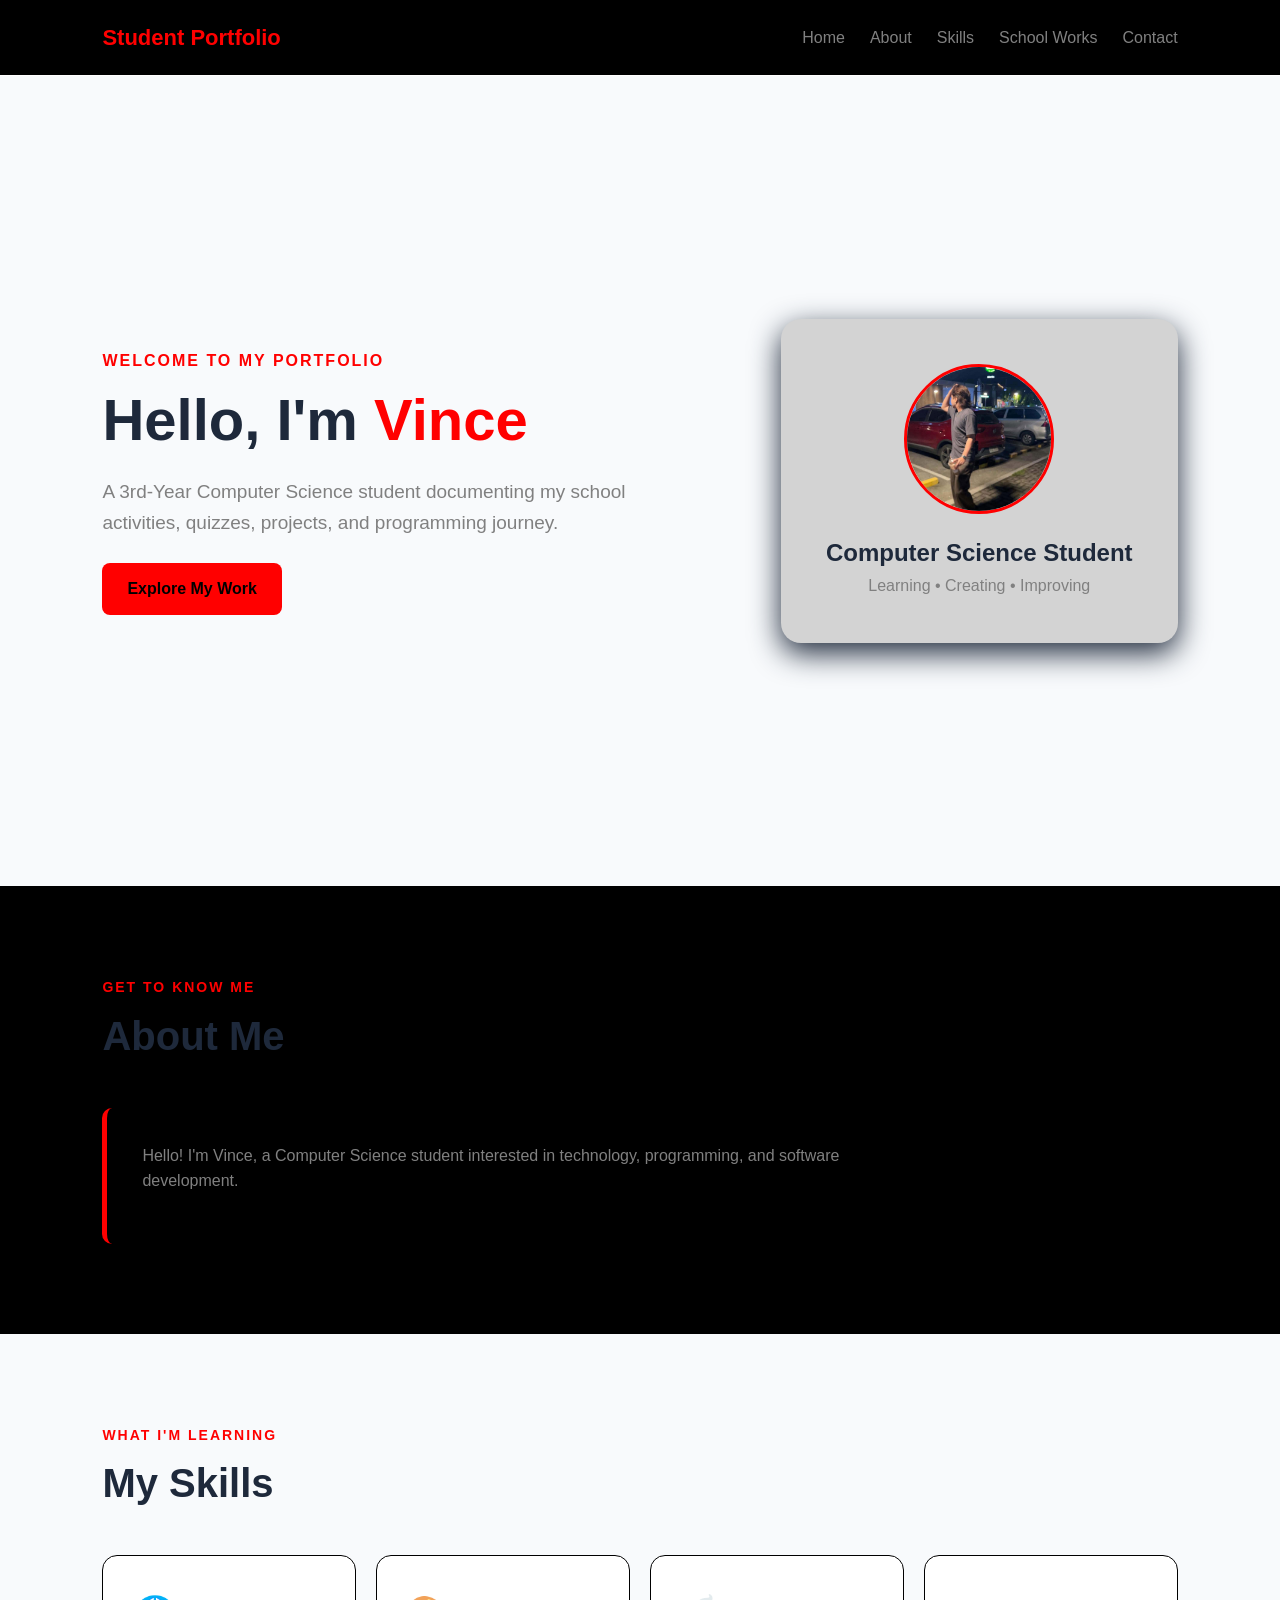
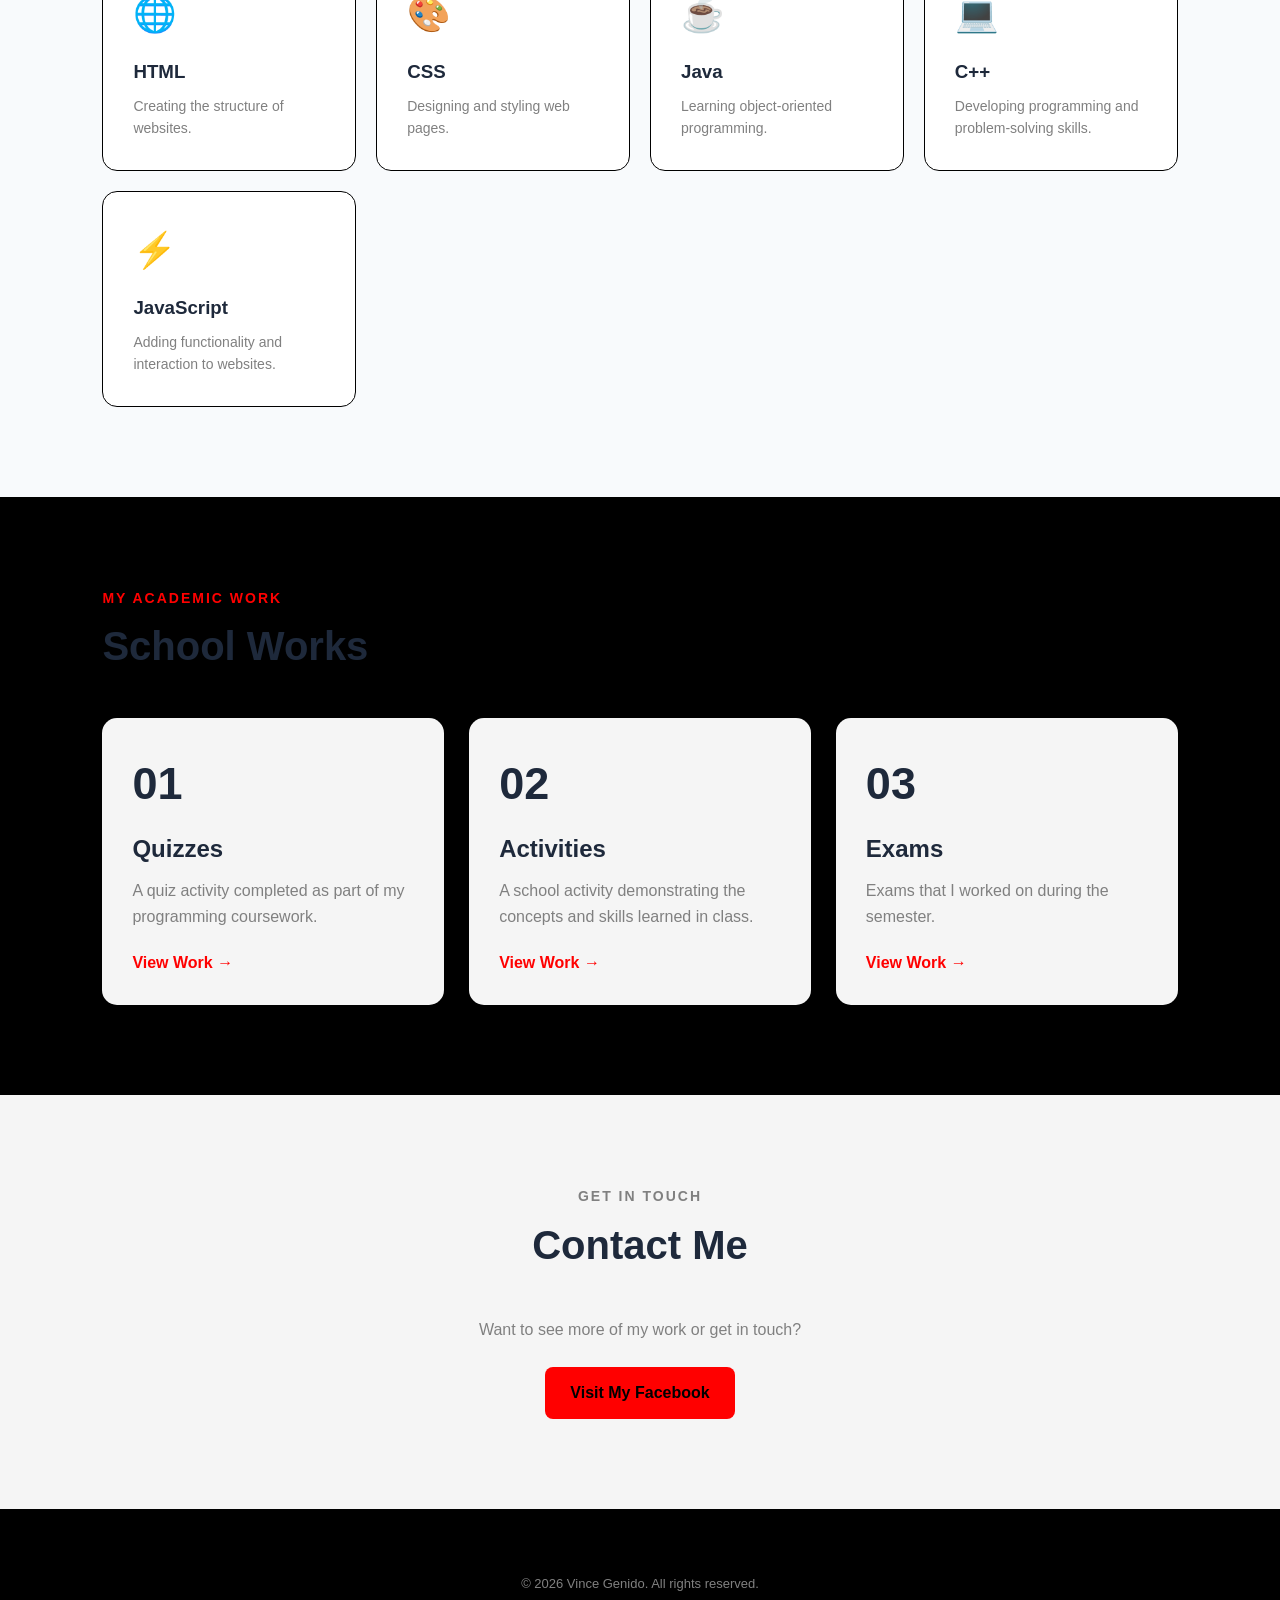
<file: index.html>
<!DOCTYPE html>
<html lang="en">

<head>
    <meta charset="UTF-8">
    <meta name="viewport" content="width=device-width, initial-scale=1.0">

    <title>Vince's | Student Portfolio</title>

    <link rel="stylesheet" href="style.css">
</head>

<body>

    
    <header>
        <div class="logo">Student Portfolio</div>

        <nav>
            <a href="#home">Home</a>
            <a href="#about">About</a>
            <a href="#skills">Skills</a>
            <a href="#projects">School Works</a>
            <a href="#contact">Contact</a>
        </nav>
    </header>


    
    <section id="home" class="home">

        <div class="home-text">

            <p class="welcome">WELCOME TO MY PORTFOLIO</p>

            <h1>
                Hello, I'm <span>Vince</span>
            </h1>

            <p class="description">
                A 3rd-Year Computer Science student documenting my
                school activities, quizzes, projects, and
                programming journey.
            </p>

            <a href="#projects" class="main-button">
                Explore My Work
            </a>

        </div>

        <div class="home-card">
    <div class="circle">
        <img src="images/vince.jpeg" alt="Vince">
    </div>

    <h2>Computer Science Student</h2>
    <p>Learning • Creating • Improving</p>
</div>

    </section>


   
    <section id="about" class="about">

        <div class="section-title">
            <p>GET TO KNOW ME</p>
            <h2>About Me</h2>
        </div>

        <div class="about-box">

            <p>
                Hello! I'm Vince, a Computer Science student
                interested in technology, programming, and software
                development.
            </p>


        </div>

    </section>


    <section id="skills" class="skills-section">

        <div class="section-title">
            <p>WHAT I'M LEARNING</p>
            <h2>My Skills</h2>
        </div>

        <div class="skill-container">

            <div class="skill-card">
                <div class="skill-icon">🌐</div>
                <h3>HTML</h3>
                <p>Creating the structure of websites.</p>
            </div>

            <div class="skill-card">
                <div class="skill-icon">🎨</div>
                <h3>CSS</h3>
                <p>Designing and styling web pages.</p>
            </div>

            <div class="skill-card">
                <div class="skill-icon">☕</div>
                <h3>Java</h3>
                <p>Learning object-oriented programming.</p>
            </div>

            <div class="skill-card">
                <div class="skill-icon">💻</div>
                <h3>C++</h3>
                <p>Developing programming and problem-solving skills.</p>
            </div>

            <div class="skill-card">
                <div class="skill-icon">⚡</div>
                <h3>JavaScript</h3>
                <p>Adding functionality and interaction to websites.</p>
            </div>

        </div>

    </section>


    
    <section id="projects" class="projects-section">

        <div class="section-title">
            <p>MY ACADEMIC WORK</p>
            <h2>School Works</h2>
        </div>

        <div class="project-container">

            
            <div class="project-card">

                <div class="project-number">01</div>

                <h3>Quizzes</h3>

                <p>
                    A quiz activity completed as part of my
                    programming coursework.
                </p>

                <a href="quiz1.html" class="project-button">
                    View Work →
                </a>

            </div>


            
            <div class="project-card">

                <div class="project-number">02</div>

                <h3>Activities</h3>

                <p>
                    A school activity demonstrating the concepts
                    and skills learned in class.
                </p>

                <a href="#" class="project-button">
                    View Work →
                </a>

            </div>


            
            <div class="project-card">

                <div class="project-number">03</div>

                <h3>Exams</h3>

                <p>
                    Exams that I worked on
                    during the semester.
                </p>

                <a href="midterm_exam.html" class="project-button">
                    View Work →
                </a>

            </div>

        </div>

    </section>


    
    <section id="contact" class="contact">

        <div class="section-title">
            <p>GET IN TOUCH</p>
            <h2>Contact Me</h2>
        </div>

        <p>
            Want to see more of my work or get in touch?
        </p>

        <a
            href="https://www.facebook.com/qwertyasdfvckk"
            class="main-button">
            Visit My Facebook
        </a>

    </section>


    
    <footer>


        <p class="copyright">
            © 2026 Vince Genido. All rights reserved.
        </p>

    </footer>

</body>
</html>
</file>
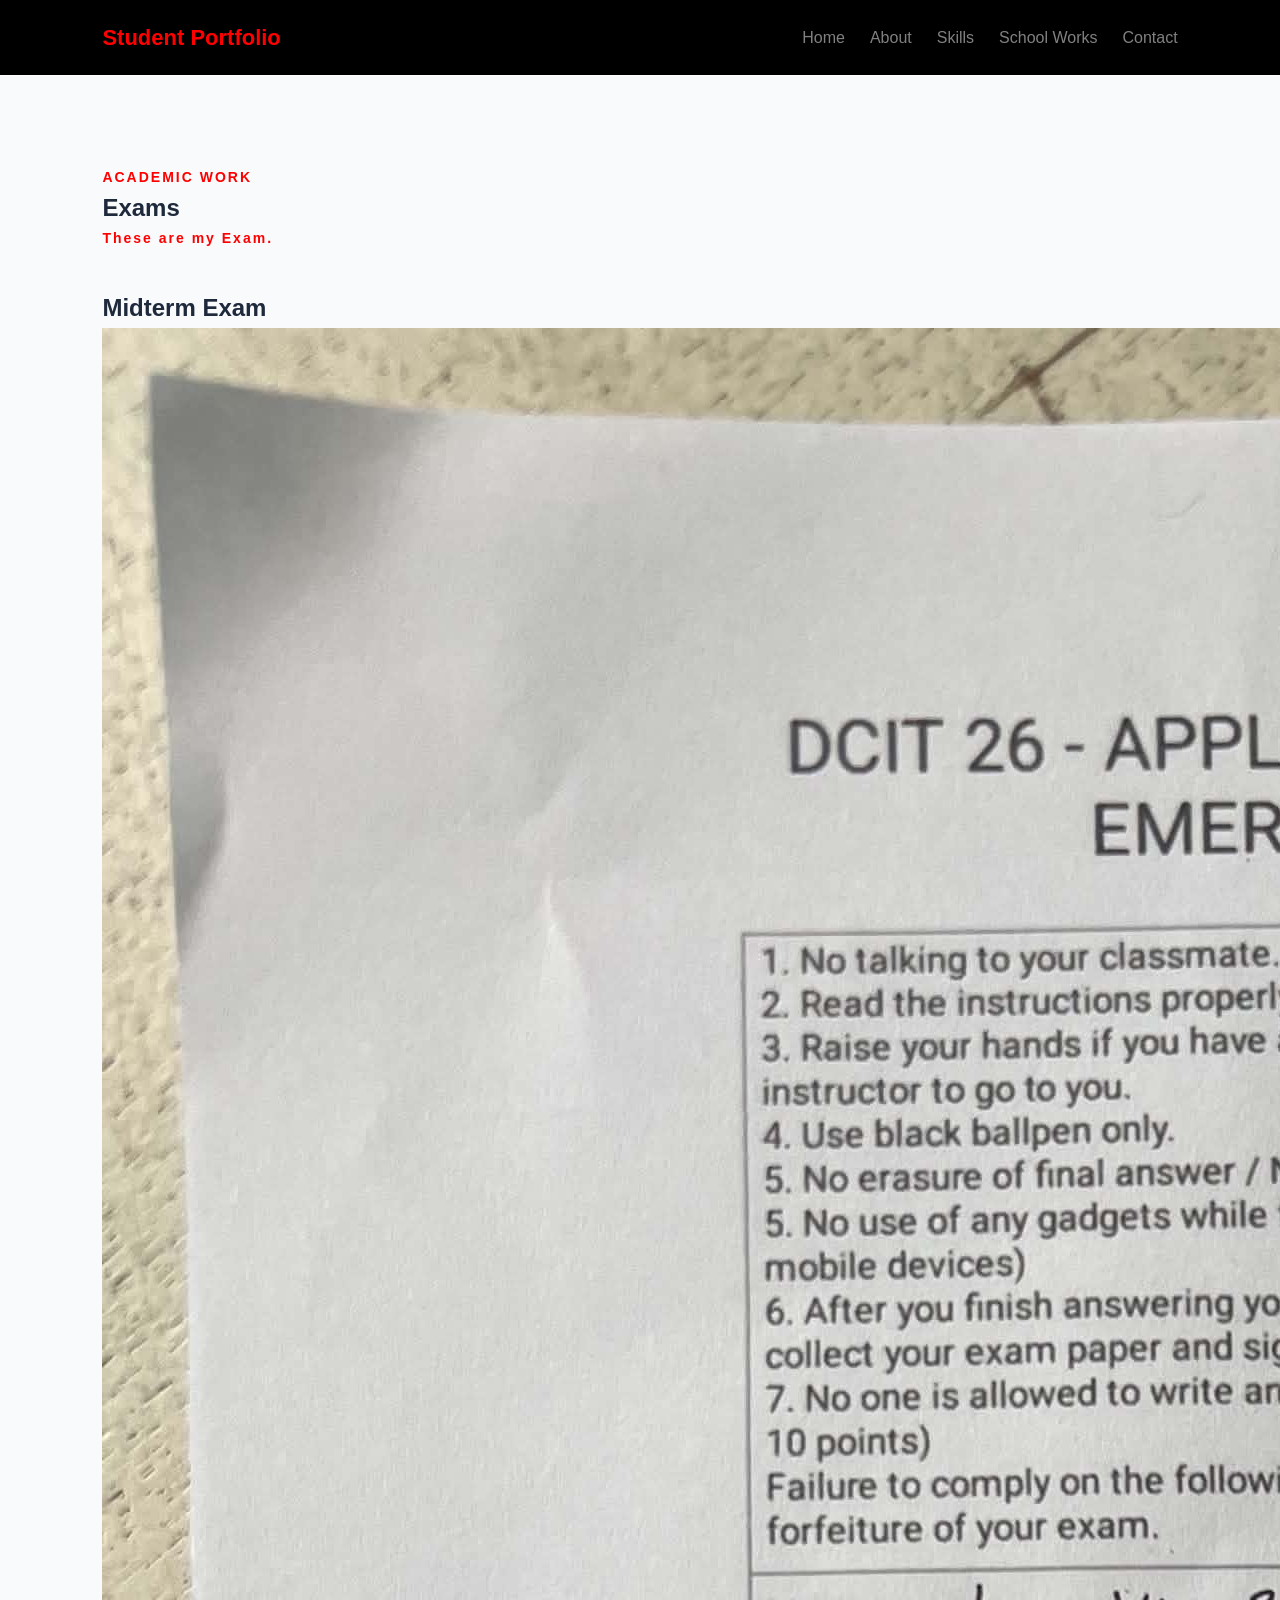
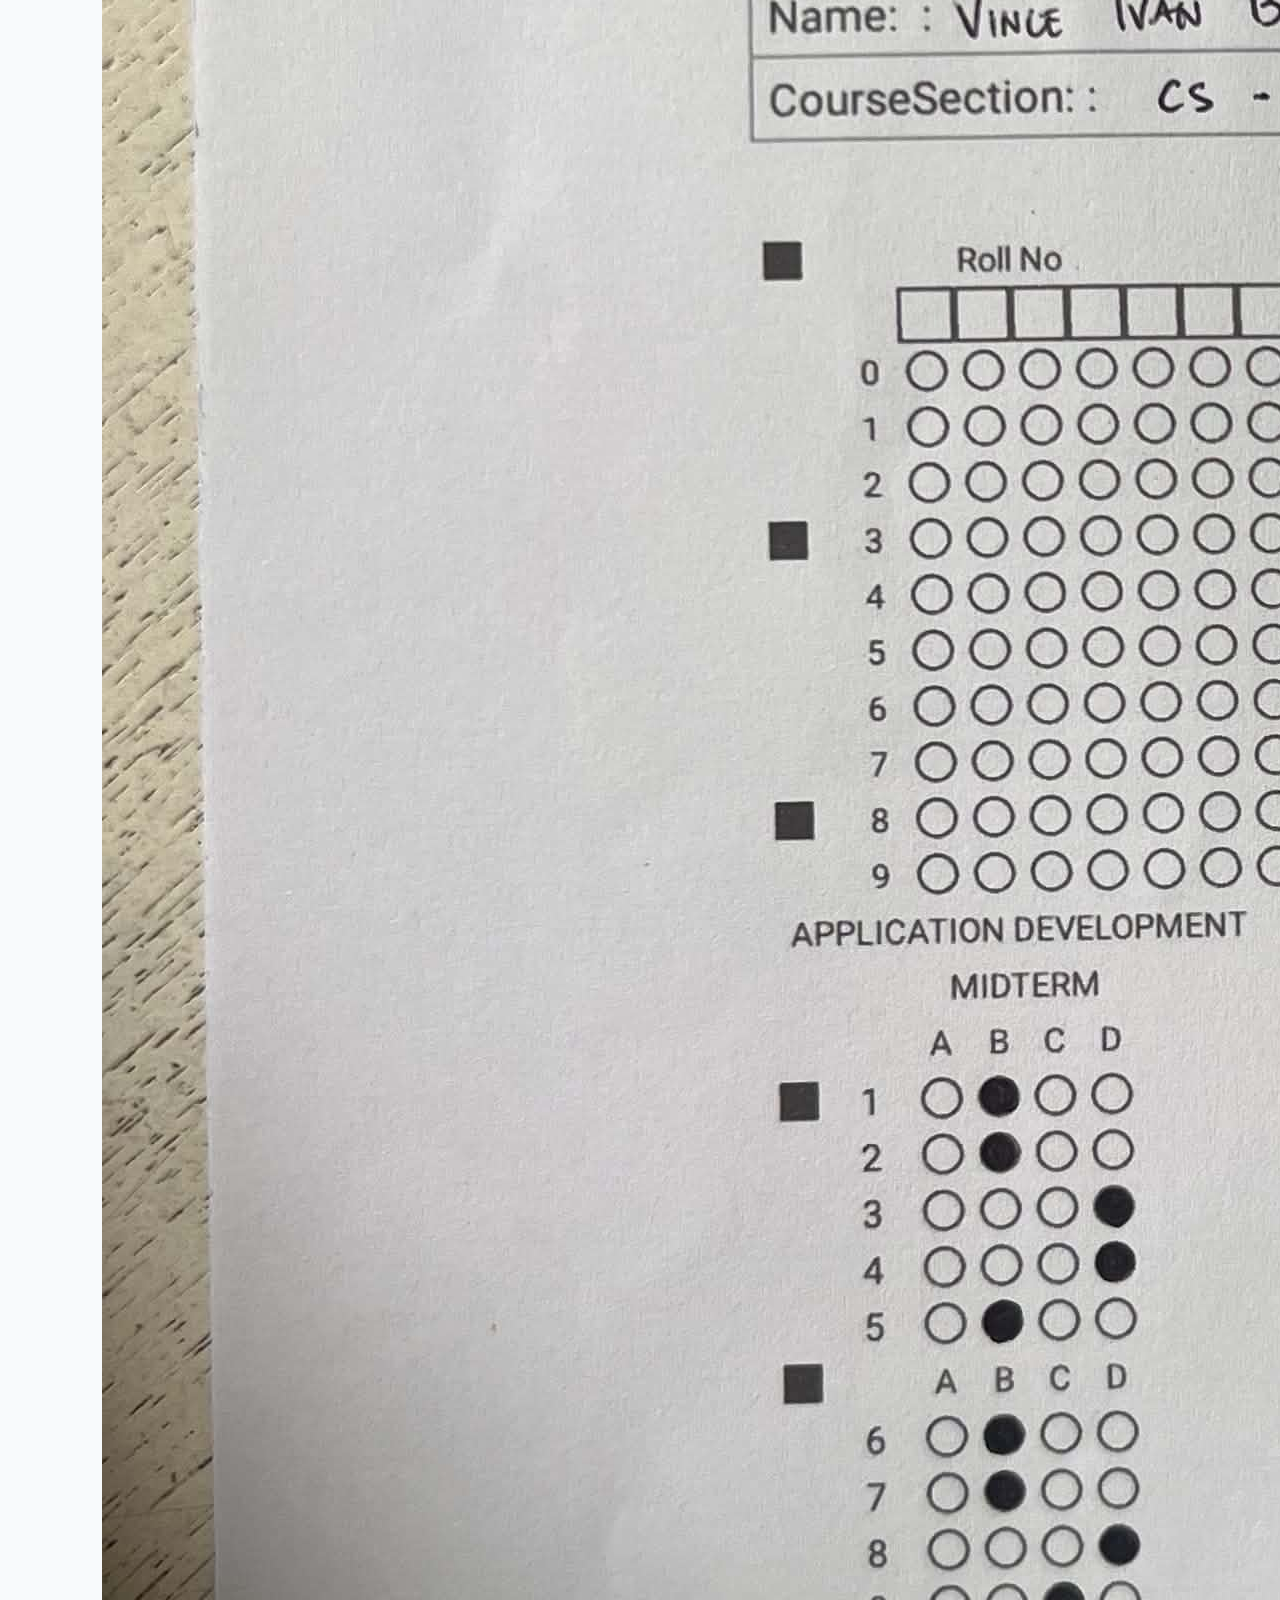
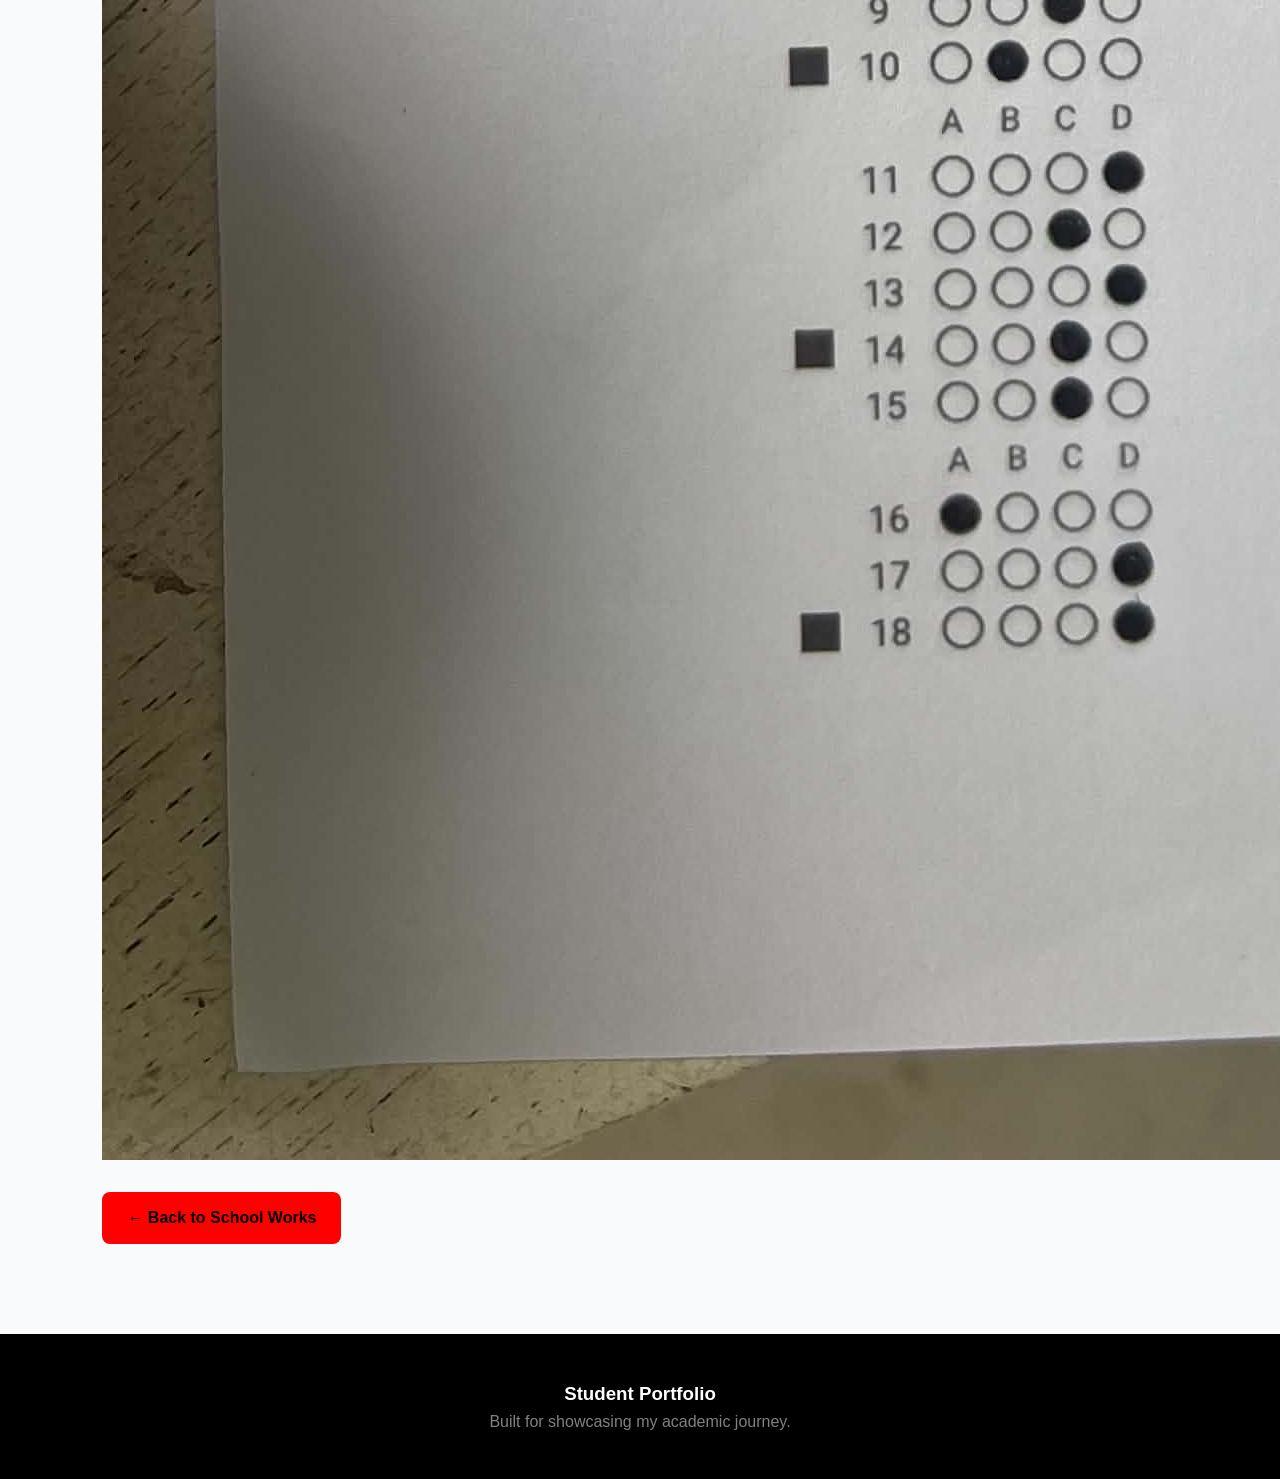
<file: midterm_exam.html>
<!DOCTYPE html>
<html lang="en">

<head>
    <meta charset="UTF-8">
    <meta name="viewport" content="width=device-width, initial-scale=1.0">

    <title>Exams | Student Portfolio</title>

    <link rel="stylesheet" href="style.css">
</head>

<body>

    <!-- NAVIGATION -->
    <header>

        <div class="logo">
            Student Portfolio
        </div>

        <nav>
            <a href="index.html">Home</a>
            <a href="index.html#about">About</a>
            <a href="index.html#skills">Skills</a>
            <a href="index.html#projects">School Works</a>
            <a href="index.html#contact">Contact</a>
        </nav>

    </header>


    <!-- Exams -->
    <section class="exams-page">

        <div class="section-title">

            <p>ACADEMIC WORK</p>

            <h1>Exams</h1>

            <p>
                These are my Exam.
            </p>

        </div>


        <div class="exam-images">

            <div class="exam-image-card">

                <h2>Midterm Exam</h2>

                <img
                    src="midterm_exam.jpg"
                    alt="Midterm Exam"
                >

            </div>

        </div>


        <a href="index.html#projects" class="main-button">
            ← Back to School Works
        </a>

    </section>


    <!-- FOOTER -->
    <footer>

        <h3>Student Portfolio</h3>

        <p>
            Built for showcasing my academic journey.
        </p>

    </footer>

</body>

</html>
</file>
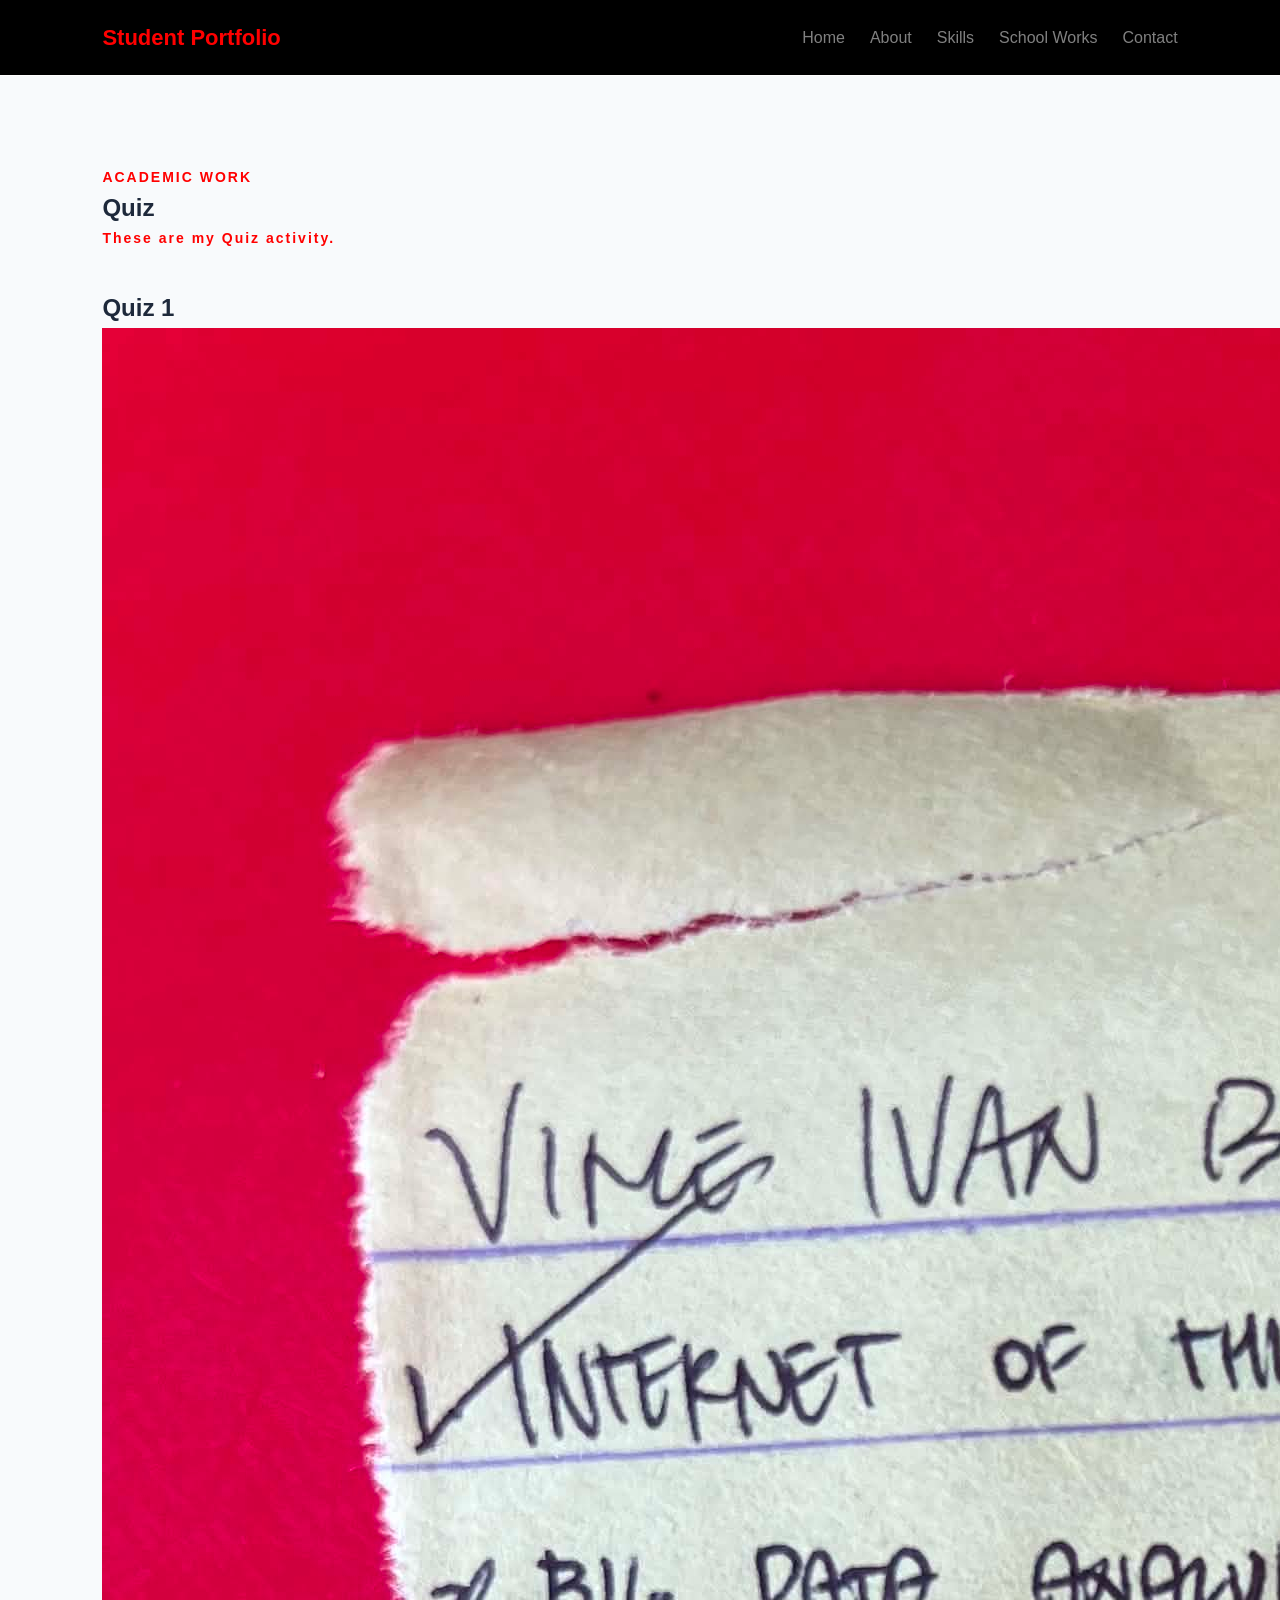
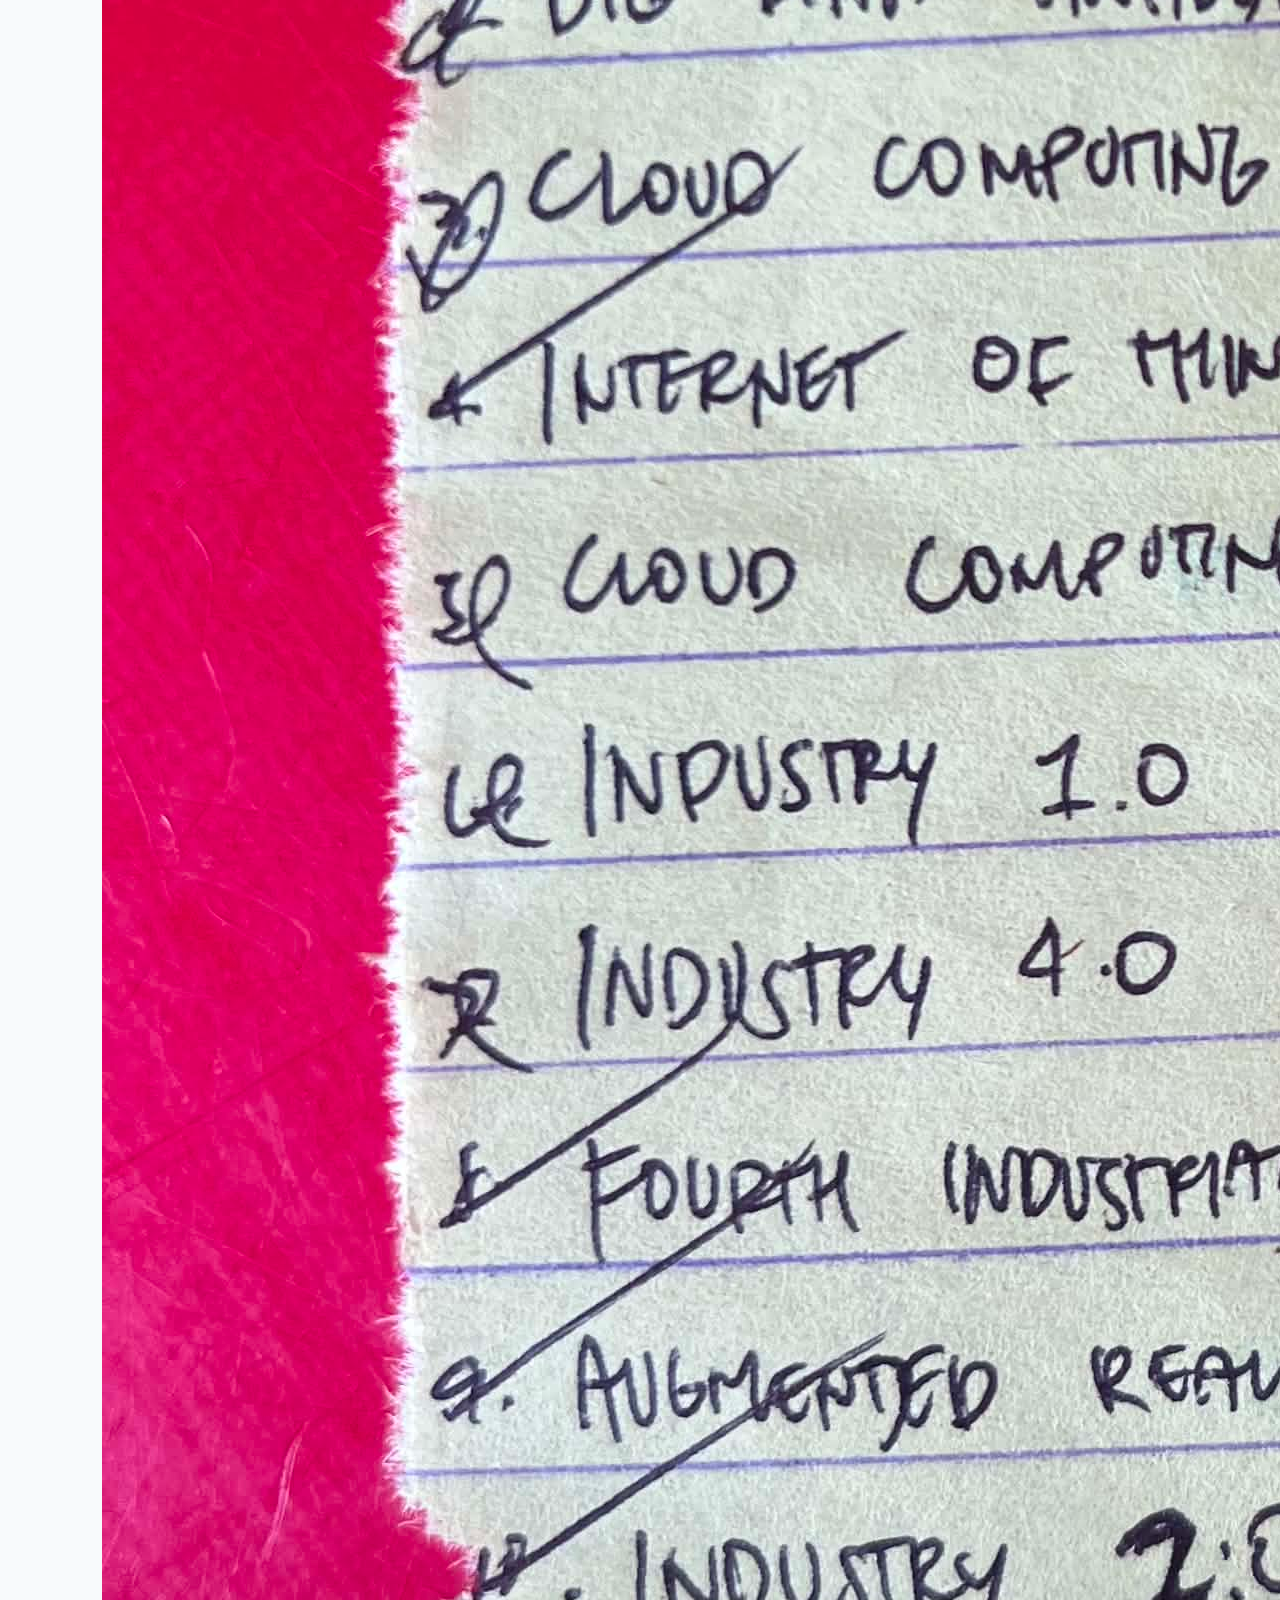
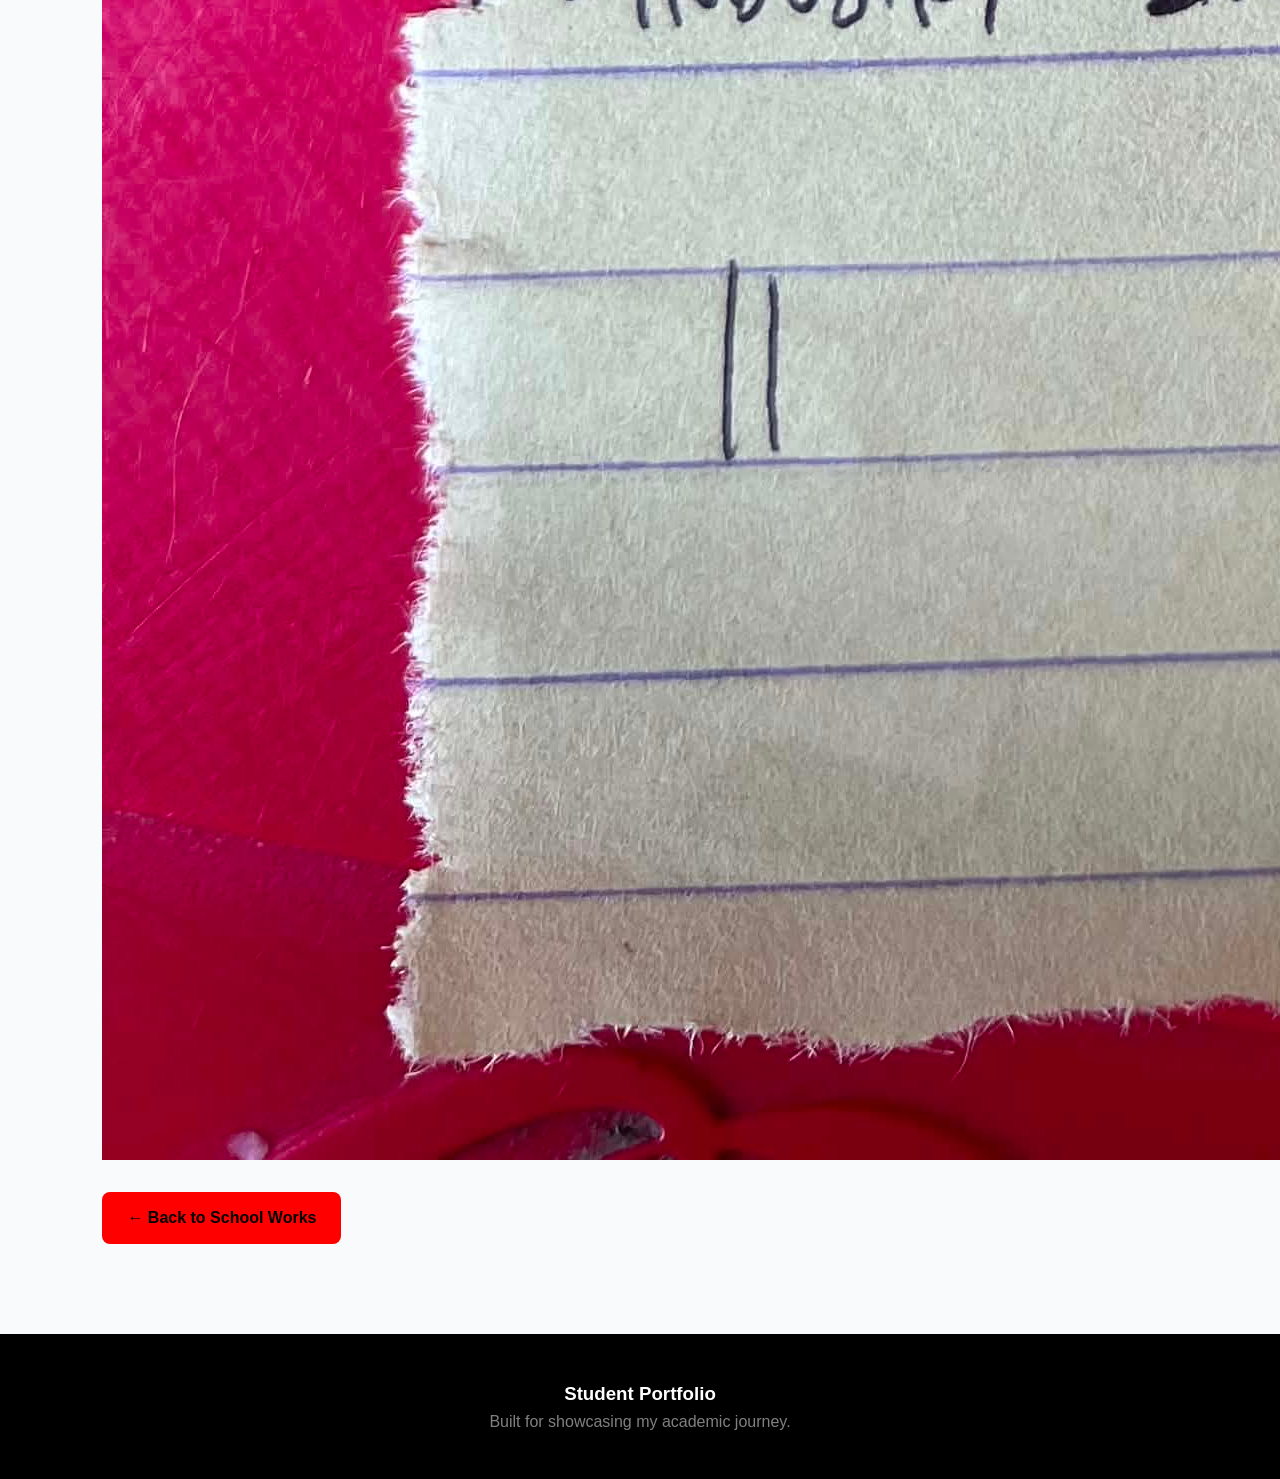
<file: quiz1.html>
<!DOCTYPE html>
<html lang="en">

<head>
    <meta charset="UTF-8">
    <meta name="viewport" content="width=device-width, initial-scale=1.0">

    <title>Quizzes | Student Portfolio</title>

    <link rel="stylesheet" href="style.css">
</head>

<body>

    <!-- NAVIGATION -->
    <header>

        <div class="logo">
            Student Portfolio
        </div>

        <nav>
            <a href="index.html">Home</a>
            <a href="index.html#about">About</a>
            <a href="index.html#skills">Skills</a>
            <a href="index.html#projects">School Works</a>
            <a href="index.html#contact">Contact</a>
        </nav>

    </header>


    <!-- QUIZ -->
    <section class="quiz-page">

        <div class="section-title">

            <p>ACADEMIC WORK</p>

            <h1>Quiz</h1>

            <p>
                These are my Quiz activity.
            </p>

        </div>


        <div class="quiz-images">

            <div class="quiz-image-card">

                <h2>Quiz 1</h2>

                <img
                    src="genidoquiz1.jpg"
                    alt="Quiz 1"
                >

            </div>

        </div>


        <a href="index.html#projects" class="main-button">
            ← Back to School Works
        </a>

    </section>


    <!-- FOOTER -->
    <footer>

        <h3>Student Portfolio</h3>

        <p>
            Built for showcasing my academic journey.
        </p>

    </footer>

</body>

</html>
</file>
<file: style.css>
* {
    margin: 0;
    padding: 0;
    box-sizing: border-box;
}

html {
    scroll-behavior: smooth;
}

body {
    font-family: Arial, sans-serif;
    background: #f8fafc;
    color: #1e293b;
    line-height: 1.6;
}




header {
    display: flex;
    justify-content: space-between;
    align-items: center;

    padding: 20px 8%;

    background: black;

    position: sticky;
    top: 0;

    z-index: 1000;

    border-bottom: 1px solid white;  ;
}

.logo {
    font-size: 22px;
    font-weight: bold;
    color: red;
}

nav {
    display: flex;
    gap: 25px;
}

nav a {
    text-decoration: none;
    color: gray;
    font-weight: 500;
}

nav a:hover {
    color: red;
}



.home {
    min-height: 90vh;

    display: flex;
    align-items: center;
    justify-content: space-between;

    padding: 80px 8%;

    gap: 50px;
}

.home-text {
    max-width: 650px;
}

.welcome {
    color: red;
    font-weight: bold;
    letter-spacing: 2px;
    margin-bottom: 15px;
}

.home h1 {
    font-size: 58px;
    line-height: 1.1;
    margin-bottom: 25px;
}

.home h1 span {
    color: red;
}

.description {
    font-size: 19px;
    color: gray;
    max-width: 600px;
}

.main-button {
    display: inline-block;

    margin-top: 25px;

    padding: 13px 25px;

    background: red;
    color: black;

    text-decoration: none;

    border-radius: 8px;

    font-weight: bold;
}

.main-button:hover {
    background: red;
}






.home-card {
    background:  lightgray;
    padding: 45px;
    border-radius: 20px;
    text-align: center;
    box-shadow: 0 10px 30px  #1E293B;
    min-width: 280px;
}

.circle {
    width: 150px;
    height: 150px;
    margin: 0 auto 20px;

    border-radius: 50%;
    overflow: hidden;

    border: 3px solid red;
}

.circle img {
    width: 100%;
    height: 100%;
    object-fit: cover;
    object-position: center;

    display: block;
}



.home-card p {
    color: gray;
}




section {
    padding: 90px 8%;
}

.section-title {
    margin-bottom: 40px;
}

.section-title p {
    color: red;
    font-weight: bold;
    letter-spacing: 2px;
    font-size: 14px;
}

.section-title h2 {
    font-size: 40px;
    margin-top: 5px;
}




.about {
    background: black   ;
}

.about-box {
    max-width: 850px;

    background: black;

    padding: 35px;

    border-left: 5px solid red;

    border-radius: 10px;
}

.about-box p {
    margin-bottom: 15px;
    color: gray ;
}




.skill-container {
    display: grid;

    grid-template-columns:
        repeat(auto-fit, minmax(200px, 1fr));

    gap: 20px;
}

.skill-card {
    background: white;

    padding: 30px;

    border-radius: 15px;

    border: 1px solid black;

    transition: 0.3s;
}

.skill-card:hover {
    transform: translateY(-7px);

    box-shadow:
        0 10px 25px rgba(0, 0, 0, 0.08);
}

.skill-icon {
    font-size: 35px;

    margin-bottom: 15px;
}

.skill-card h3 {
    margin-bottom: 8px;
}

.skill-card p {
    color: gray ;
    font-size: 14px;
}



.projects-section {
    background: black   ;
}

.project-container {
    display: grid;

    grid-template-columns:
        repeat(auto-fit, minmax(280px, 1fr));

    gap: 25px;
}

.project-card {
    background: whitesmoke;   ;

    padding: 30px;

    border-radius: 15px;

    position: relative;

    border: 1px  #1E293B ;
}

.project-number {
    font-size: 45px;

    font-weight: bold;

    color:  #1E293B;

    margin-bottom: 10px;
}

.project-card h3 {
    font-size: 24px;

    margin-bottom: 10px;
}

.project-card p {
    color: gray ;

    margin-bottom: 20px;
}

.project-button {
    text-decoration: none;

    color: red;

    font-weight: bold;
}

.project-button:hover {
    color: red;
}




.contact {
    text-align: center;

    background: whitesmoke;
}

.contact p {
    color: gray ;
}



footer {
    text-align: center;

    padding: 45px 20px;

    background: black;

    color: white;
}

footer p {
    color: gray ;
}

.copyright {
    margin-top: 20px;

    font-size: 13px;
}





@media (max-width: 768px) {

    header {
        flex-direction: column;

        gap: 15px;
    }

    nav {
        gap: 12px;

        flex-wrap: wrap;

        justify-content: center;
    }

    .home {
        flex-direction: column;

        text-align: center;

        padding-top: 60px;
    }

    .home h1 {
        font-size: 42px;
    }

    .home-card {
        width: 100%;
        max-width: 350px;
    }


.quiz-page {
    min-height: 90vh;
    background: black;
}

.quiz-images {
    display: grid;
    grid-template-columns: 1fr 1fr;
    gap: 30px;
    max-width: 1100px;
    margin-bottom: 40px;
}

.quiz-image-card {
    background: black;
    padding: 20px;
    border-radius: 15px;
    border: 1px solid black;
    box-shadow: 0 8px 20px rgba(0, 0, 0, 0.06);
}

.quiz-image-card h2 {
    margin-bottom: 15px;
    color: gray    ;
}

.quiz-image-card img {
    width: 100%;
    height: auto;
    display: block;
    border-radius: 10px;
}




@media (max-width: 768px) {

    .quiz-images {
        grid-template-columns: 1fr;
    }
} 
}
</file>
